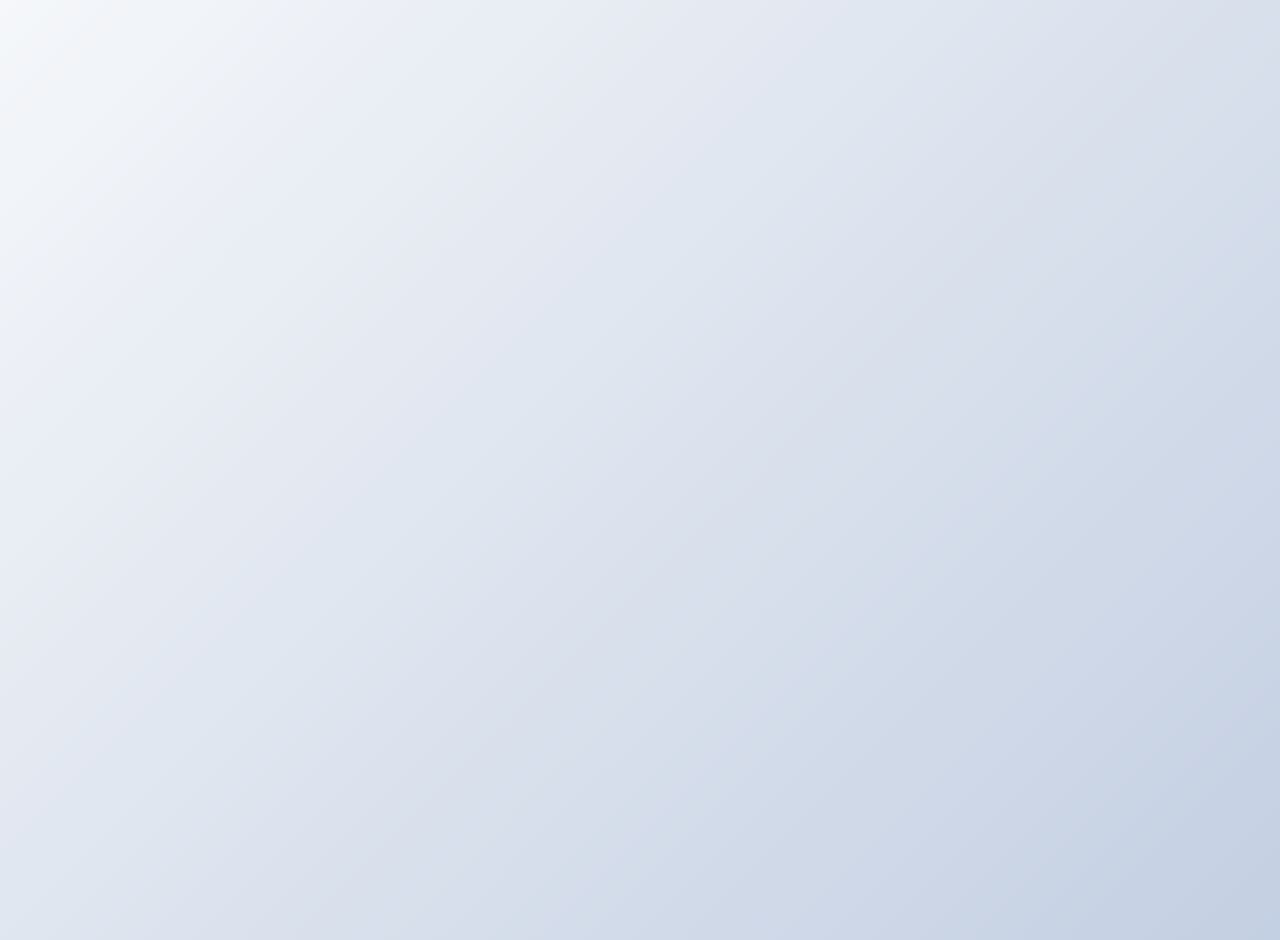
<file: index.html>
<!DOCTYPE html>
<html lang="en">
<head>
  <meta charset="UTF-8">
  <meta name="viewport" content="width=device-width, initial-scale=1.0">
  <title>Congrats Selena & Crystal</title>
  <link rel="stylesheet" href="style.css">
  <link href="https://fonts.googleapis.com/css2?family=Montserrat:wght@700&family=Poppins:wght@300;400;600&display=swap" rel="stylesheet">
  <style>
    body {
      text-align: center;
      padding: 20px;
      background: linear-gradient(135deg, #f5f7fa 0%, #c3cfe2 100%);
      min-height: 100vh;
      display: flex;
      flex-direction: column;
      justify-content: center;
    }
    
    .hero-title {
      font-size: 4.5rem;
      margin: 0 0 3rem;
      background: linear-gradient(135deg, #ff9de2 0%, #a084dc 50%, #6457a6 100%);
      -webkit-background-clip: text;
      background-clip: text;
      color: transparent;
      line-height: 1.1;
      text-shadow: 0 2px 10px rgba(0,0,0,0.1);
    }
    
    .button-grid {
      display: flex;
      justify-content: center;
      gap: 3rem;
      flex-wrap: wrap;
      margin-top: 2rem;
    }
    
    .circle-btn {
      width: 180px;
      height: 180px;
      border-radius: 50%;
      display: flex;
      flex-direction: column;
      align-items: center;
      justify-content: center;
      color: white;
      text-decoration: none;
      font-weight: 600;
      font-size: 1.2rem;
      transition: all 0.4s cubic-bezier(0.25, 0.8, 0.25, 1);
      box-shadow: 0 15px 35px rgba(0,0,0,0.2);
      position: relative;
      overflow: hidden;
      border: 2px solid rgba(255,255,255,0.3);
      backdrop-filter: blur(5px);
</file>
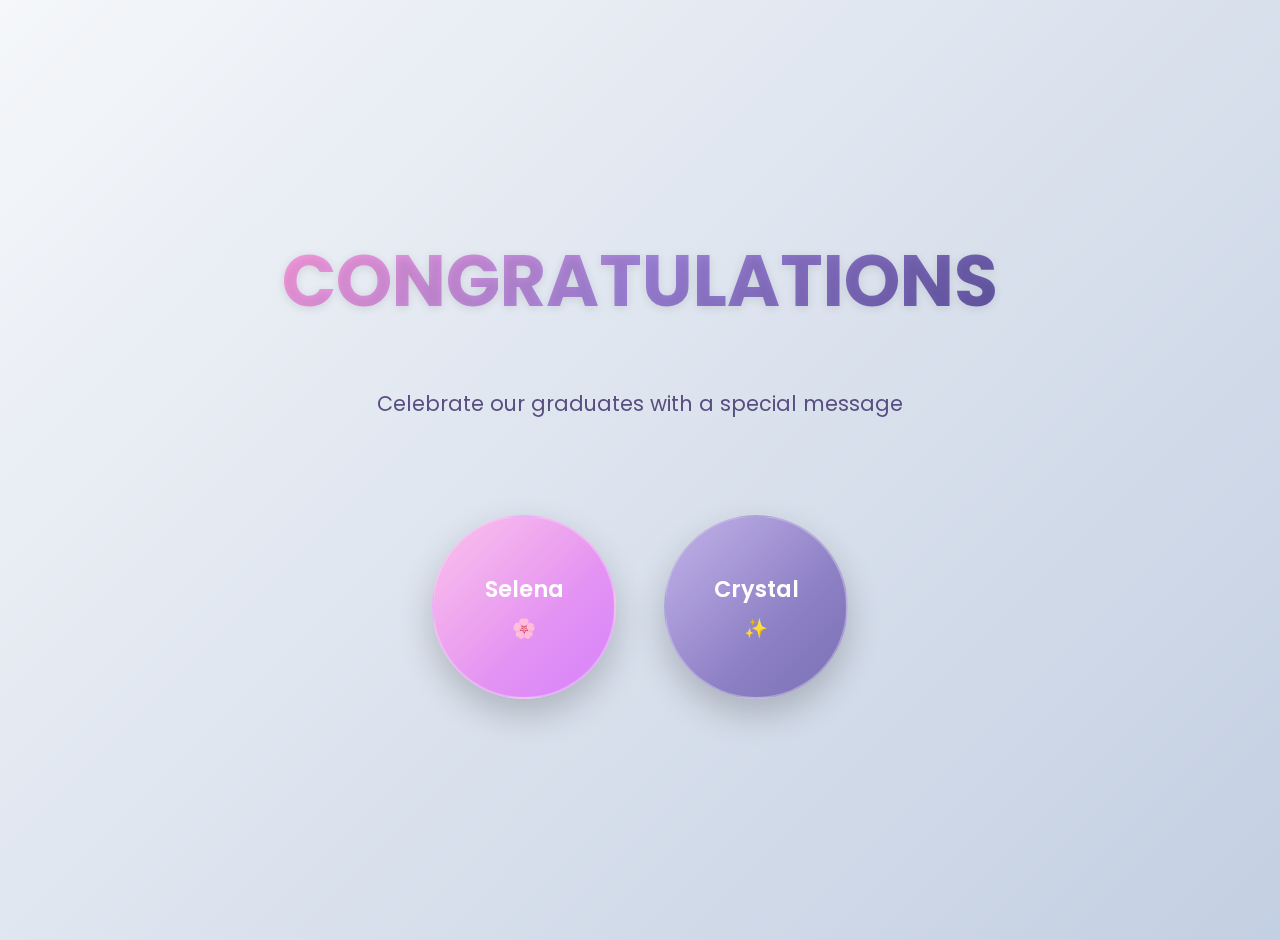
<file: grad-website/index.html>
<!DOCTYPE html>
<html lang="en">
<head>
  <meta charset="UTF-8">
  <meta name="viewport" content="width=device-width, initial-scale=1.0">
  <title>Congrats Selena & Crystal</title>
  <link rel="stylesheet" href="style.css">
  <link href="https://fonts.googleapis.com/css2?family=Montserrat:wght@700&family=Poppins:wght@300;400;600&display=swap" rel="stylesheet">
  <style>
    body {
      text-align: center;
      padding: 20px;
      background: linear-gradient(135deg, #f5f7fa 0%, #c3cfe2 100%);
      min-height: 100vh;
      display: flex;
      flex-direction: column;
      justify-content: center;
    }
    
    .hero-title {
      font-size: 4.5rem;
      margin: 0 0 3rem;
      background: linear-gradient(135deg, #ff9de2 0%, #a084dc 50%, #6457a6 100%);
      -webkit-background-clip: text;
      background-clip: text;
      color: transparent;
      line-height: 1.1;
      text-shadow: 0 2px 10px rgba(0,0,0,0.1);
    }
    
    .button-grid {
      display: flex;
      justify-content: center;
      gap: 3rem;
      flex-wrap: wrap;
      margin-top: 2rem;
    }
    
    .circle-btn {
      width: 180px;
      height: 180px;
      border-radius: 50%;
      display: flex;
      flex-direction: column;
      align-items: center;
      justify-content: center;
      color: white;
      text-decoration: none;
      font-weight: 600;
      font-size: 1.2rem;
      transition: all 0.4s cubic-bezier(0.25, 0.8, 0.25, 1);
      box-shadow: 0 15px 35px rgba(0,0,0,0.2);
      position: relative;
      overflow: hidden;
      border: 2px solid rgba(255,255,255,0.3);
      backdrop-filter: blur(5px);
      -webkit-backdrop-filter: blur(5px);
    }
    
    .circle-btn::before {
      content: '';
      position: absolute;
      top: 0;
      left: 0;
      width: 100%;
      height: 100%;
      background: linear-gradient(135deg, rgba(255,255,255,0.25) 0%, rgba(255,255,255,0) 60%);
      border-radius: 50%;
    }
    
    .circle-btn:hover {
      transform: translateY(-8px) scale(1.05);
      box-shadow: 0 20px 40px rgba(0,0,0,0.3);
    }
    
    .circle-btn span:first-child {
      font-size: 1.4rem;
      margin-bottom: 8px;
    }
    
    .selena-btn {
      background: linear-gradient(135deg, rgba(255,157,226,0.8) 0%, rgba(213,107,255,0.8) 100%);
    }
    
    .crystal-btn {
      background: linear-gradient(135deg, rgba(160,132,220,0.8) 0%, rgba(100,87,166,0.8) 100%);
    }
    
    .subtitle {
      font-size: 1.3rem;
      color: #4a3f76;
      margin-bottom: 4rem;
      max-width: 600px;
      margin-left: auto;
      margin-right: auto;
      opacity: 0.9;
    }
    
    @media (max-width: 768px) {
      .hero-title {
        font-size: 3rem;
      }
      
      .circle-btn {
        width: 140px;
        height: 140px;
        gap: 1.5rem;
      }
      
      .subtitle {
        font-size: 1.1rem;
        margin-bottom: 3rem;
      }
    }
  </style>
</head>
<body>
  <h1 class="hero-title">CONGRATULATIONS</h1>
  <p class="subtitle">Celebrate our graduates with a special message</p>
  
  <div class="button-grid">
    <a href="selena.html" class="circle-btn selena-btn">
      <span>Selena</span>
      <span>🌸</span>
    </a>
    <a href="crystal.html" class="circle-btn crystal-btn">
      <span>Crystal</span>
      <span>✨</span>
    </a>
  </div>
</body>
</html>
</file>
<file: style.css>
/* Google Fonts */
@import url('https://fonts.googleapis.com/css2?family=Poppins:wght@300;400;500;600;700&display=swap');

body {
  font-family: 'Poppins', sans-serif;
  background: linear-gradient(135deg, #f5f7fa 0%, #c3cfe2 100%);
  display: flex;
  align-items: center;
  justify-content: center;
  min-height: 100vh;
  margin: 0;
  padding: 20px;
}

h2 {
  color: white;
  margin-bottom: 2rem;
  font-weight: 600;
  font-size: 2.2rem;
  text-shadow: 0 2px 4px rgba(0,0,0,0.2);
  text-align: center;
}

form {
  background: rgba(255, 255, 255, 0.2);
  backdrop-filter: blur(10px);
  -webkit-backdrop-filter: blur(10px);
  padding: 2.5rem;
  border-radius: 20px;
  width: 100%;
  max-width: 500px;
  border: 1px solid rgba(255, 255, 255, 0.3);
  box-shadow: 0 15px
</file>
<file: grad-website/style.css>
/* Google Fonts */
@import url('https://fonts.googleapis.com/css2?family=Poppins:wght@300;400;500;600;700&display=swap');

body {
  font-family: 'Poppins', sans-serif;
  background: linear-gradient(135deg, #f5f7fa 0%, #c3cfe2 100%);
  display: flex;
  align-items: center;
  justify-content: center;
  min-height: 100vh;
  margin: 0;
  padding: 20px;
}

h2 {
  color: white;
  margin-bottom: 2rem;
  font-weight: 600;
  font-size: 2.2rem;
  text-shadow: 0 2px 4px rgba(0,0,0,0.2);
  text-align: center;
}

form {
  background: rgba(255, 255, 255, 0.2);
  backdrop-filter: blur(10px);
  -webkit-backdrop-filter: blur(10px);
  padding: 2.5rem;
  border-radius: 20px;
  width: 100%;
  max-width: 500px;
  border: 1px solid rgba(255, 255, 255, 0.3);
  box-shadow: 0 15px 35px rgba(0,0,0,0.1);
}

input, textarea {
  width: 100%;
  padding: 15px;
  margin: 12px 0;
  border: none;
  border-radius: 12px;
  font-size: 1rem;
  transition: all 0.3s ease;
  font-family: 'Poppins', sans-serif;
  background: rgba(255, 255, 255, 0.8);
  box-shadow: 0 4px 10px rgba(0,0,0,0.05);
}

input:focus, textarea:focus {
  outline: none;
  background: white;
  box-shadow: 0 0 0 2px rgba(160, 132, 220, 0.5);
}

button {
  background: linear-gradient(135deg, #a084dc 0%, #7a68b2 100%);
  color: white;
  padding: 16px 32px;
  border: none;
  border-radius: 12px;
  cursor: pointer;
  transition: all 0.3s ease;
  font-size: 1rem;
  font-weight: 500;
  margin-top: 15px;
  box-shadow: 0 8px 20px rgba(160, 132, 220, 0.3);
  width: 100%;
}

button:hover {
  transform: translateY(-3px);
  box-shadow: 0 12px 25px rgba(160, 132, 220, 0.4);
}

.hidden {
  display: none;
}

#status {
  margin-top: 20px;
  font-size: 1.1rem;
  color: white;
  font-weight: 500;
  text-align: center;
  text-shadow: 0 1px 2px rgba(0,0,0,0.2);
}

@keyframes fadeIn {
  from { opacity: 0; transform: translateY(10px); }
  to { opacity: 1; transform: translateY(0); }
}
</file>
